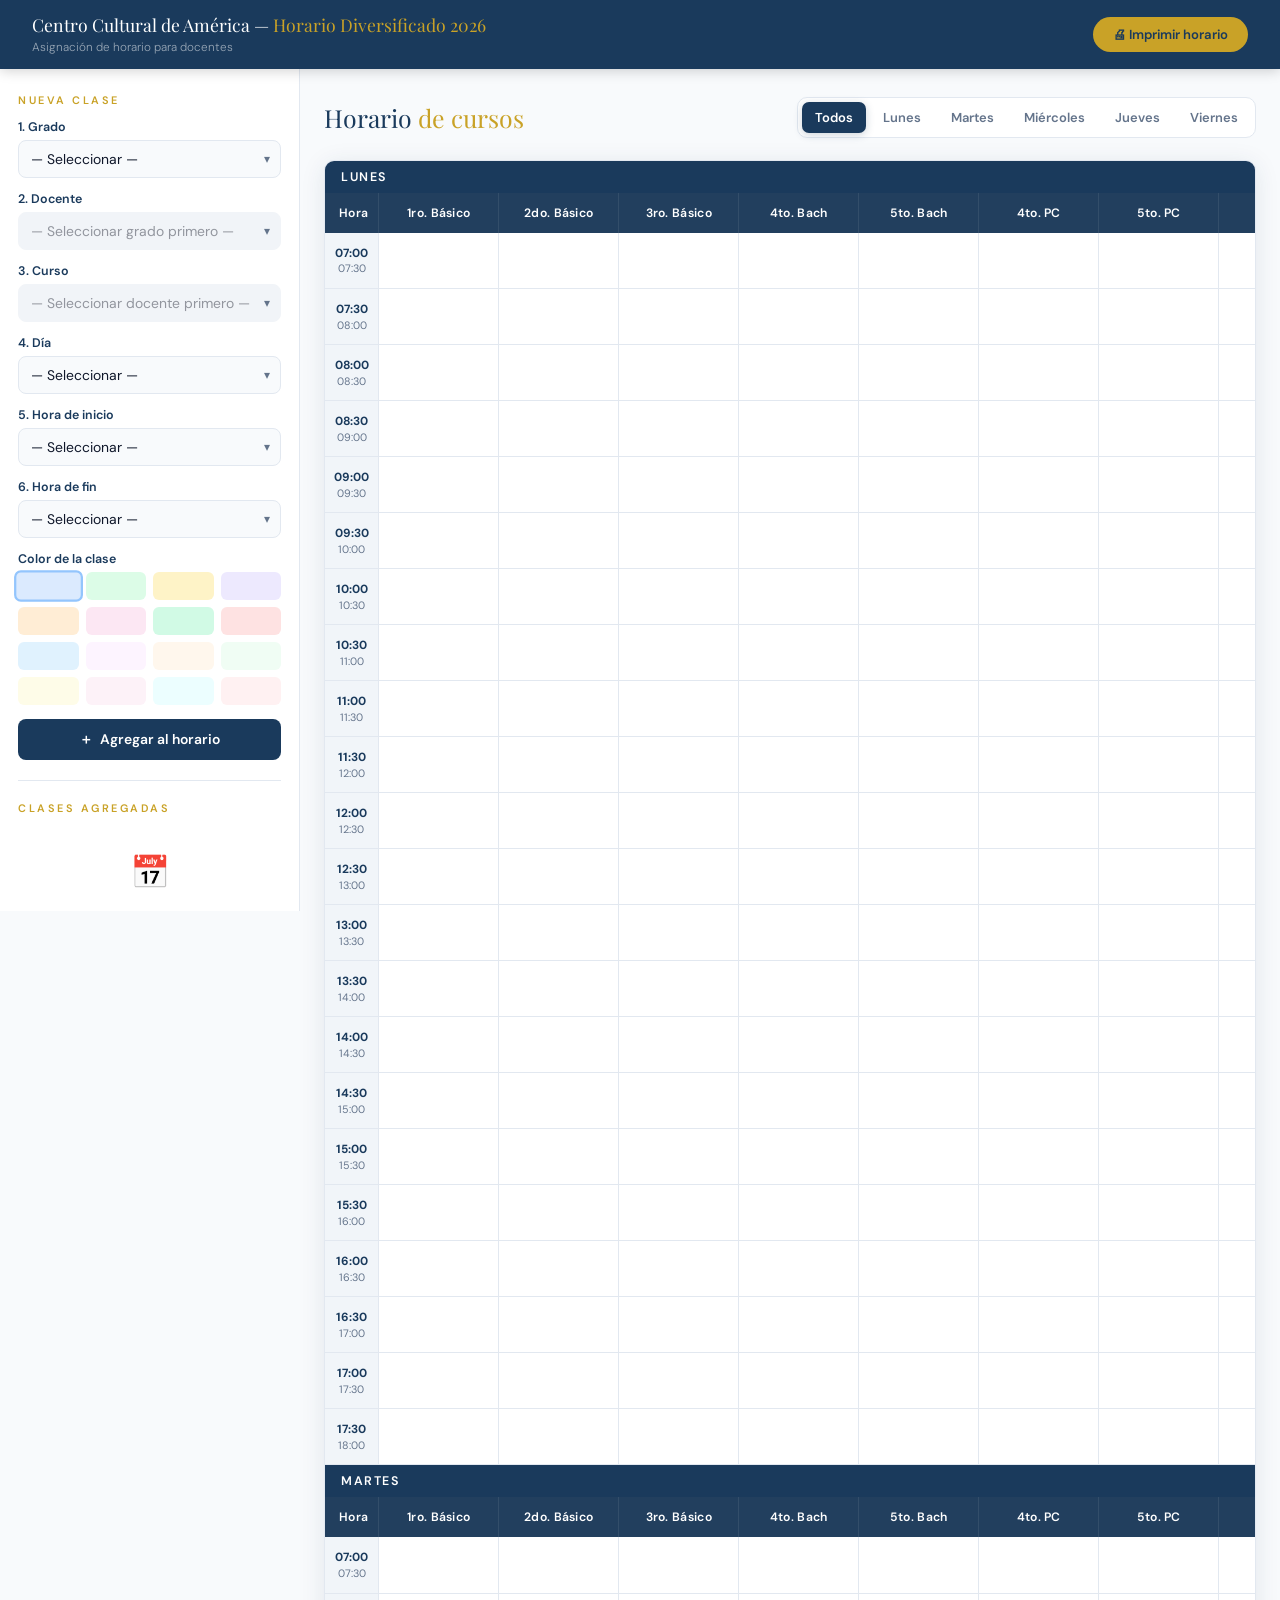
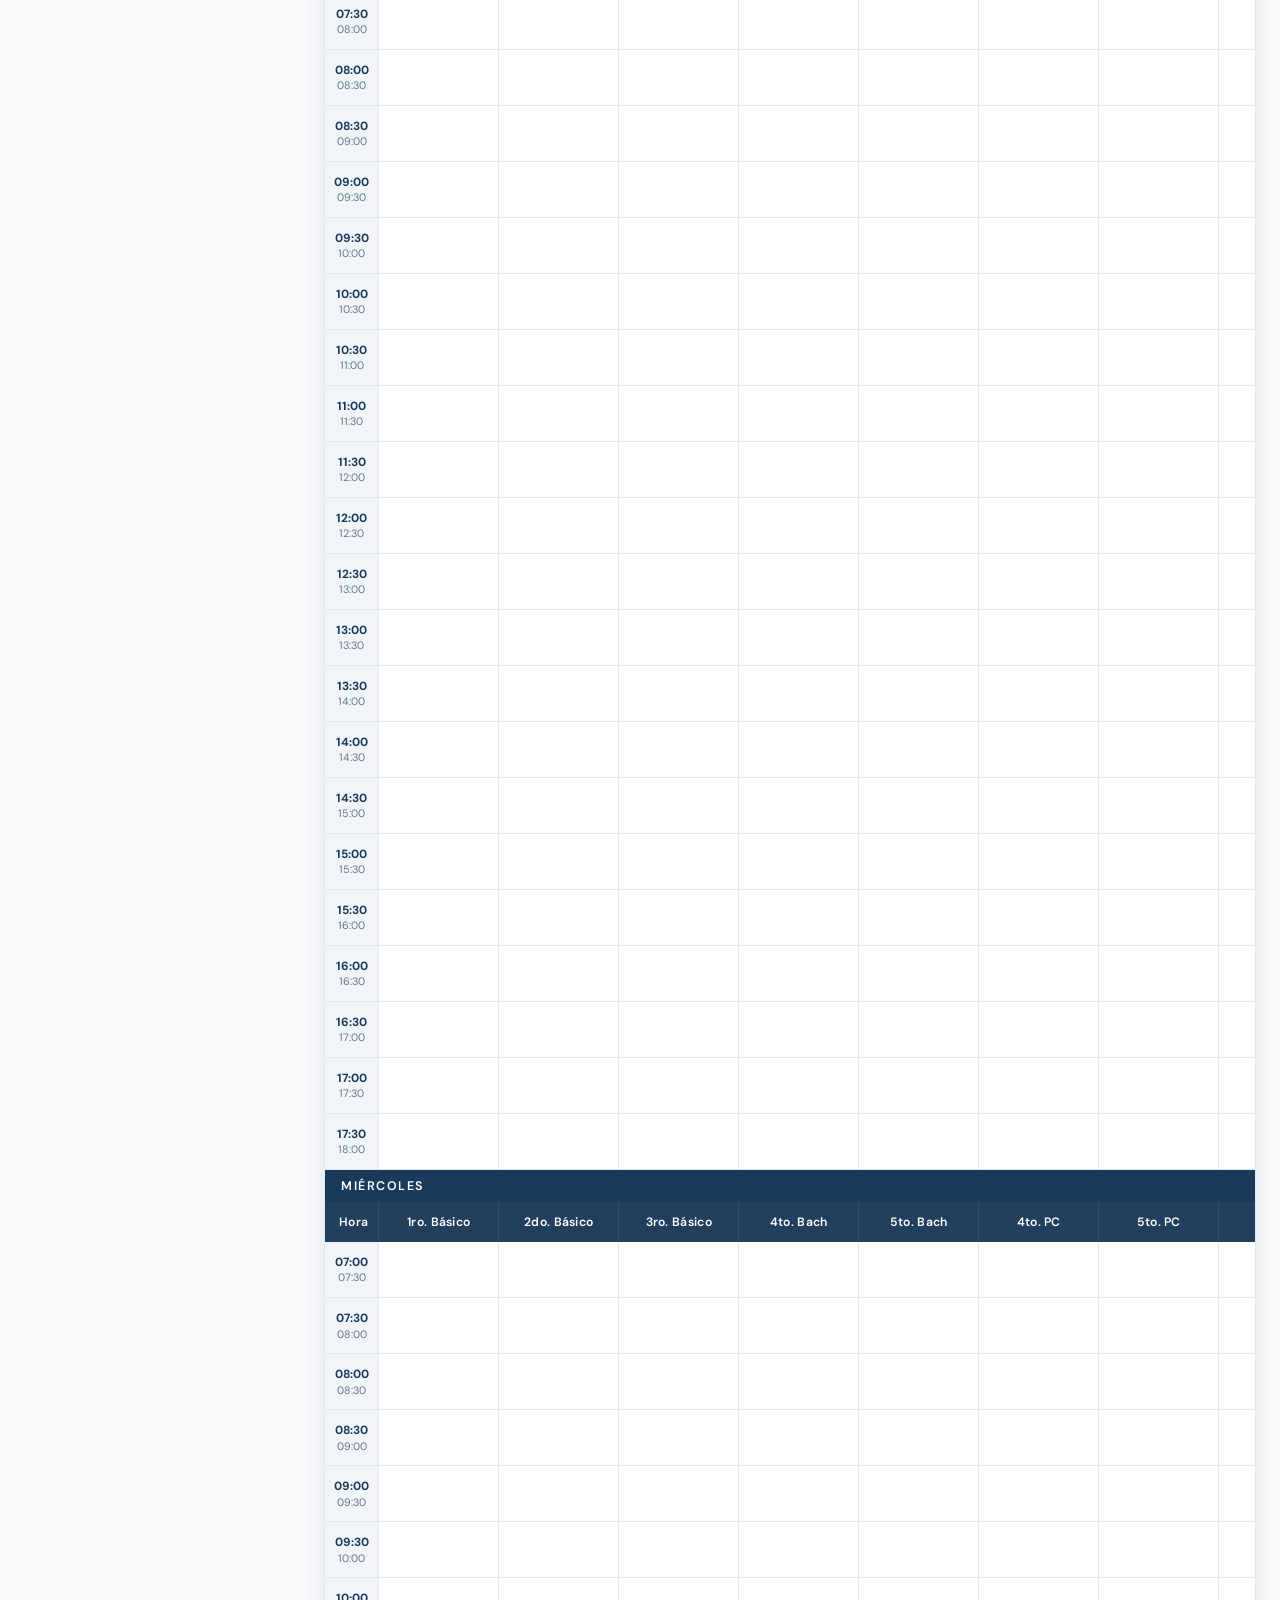
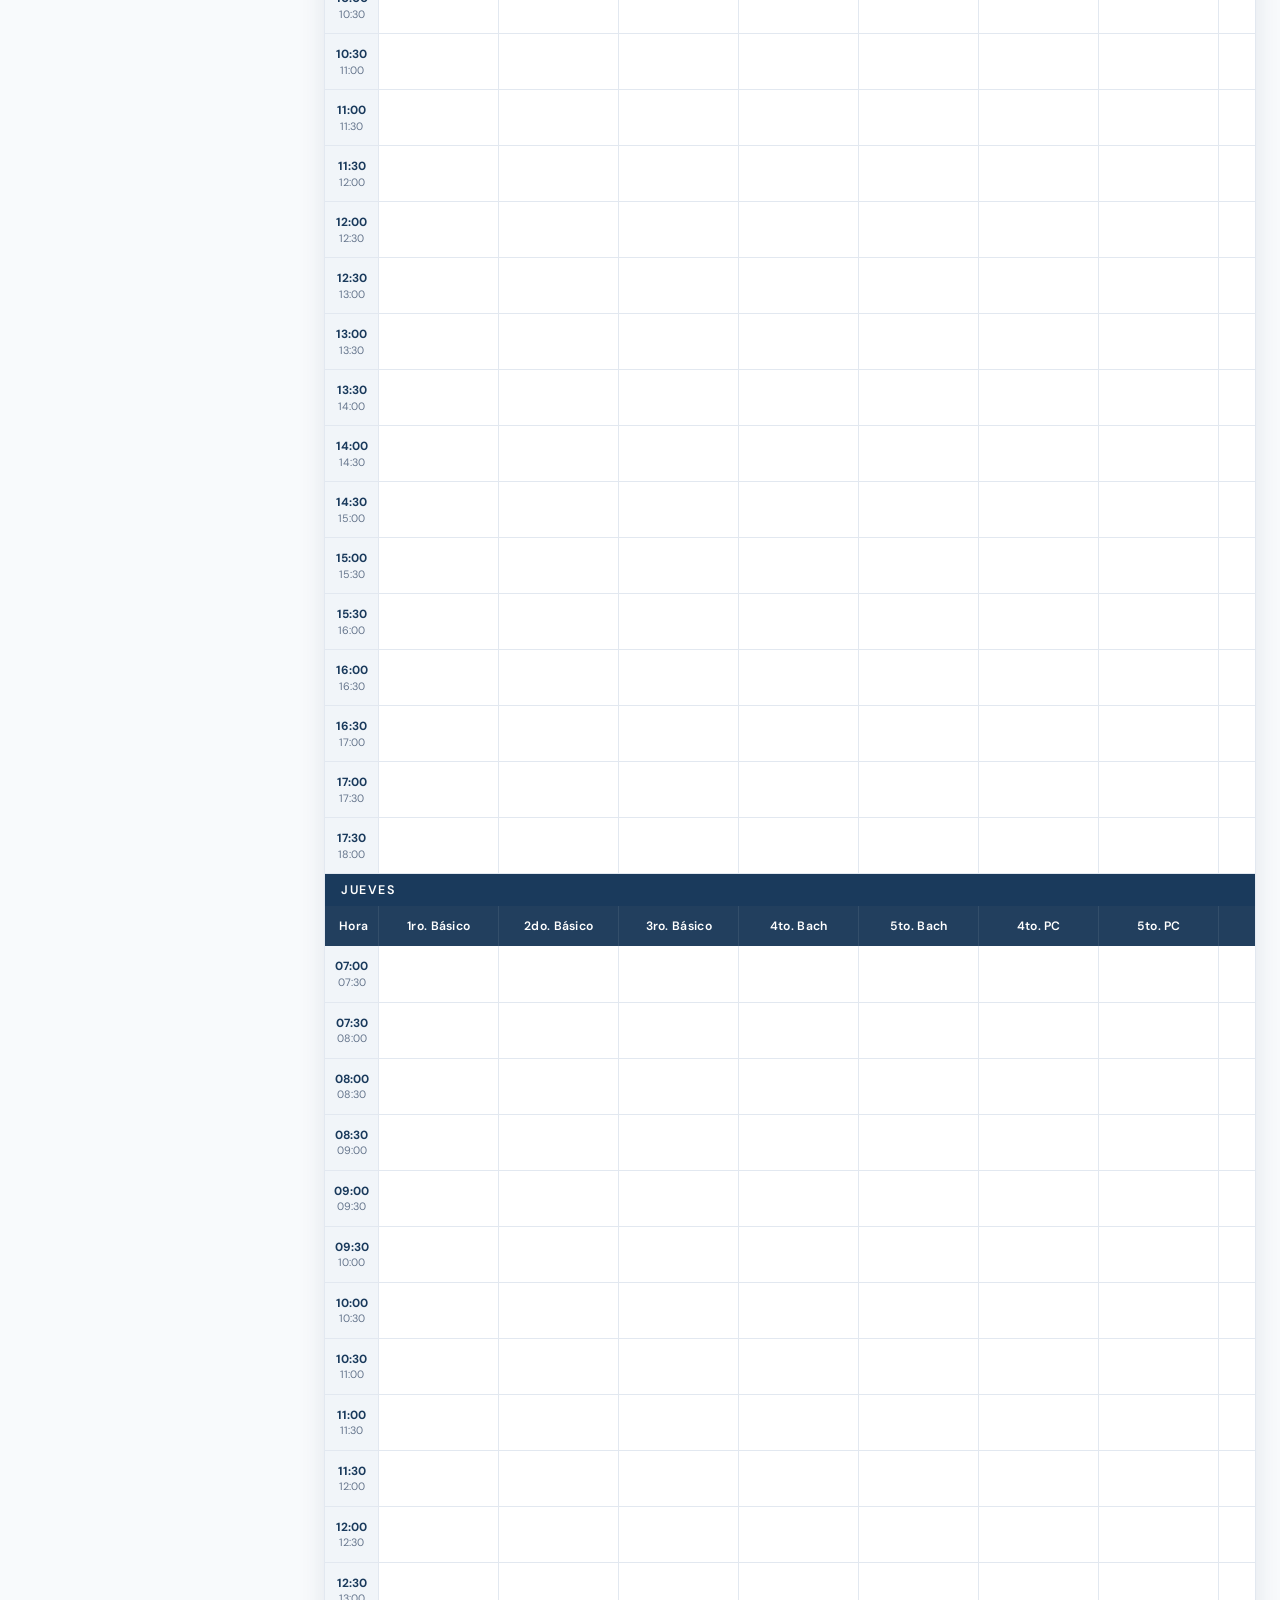
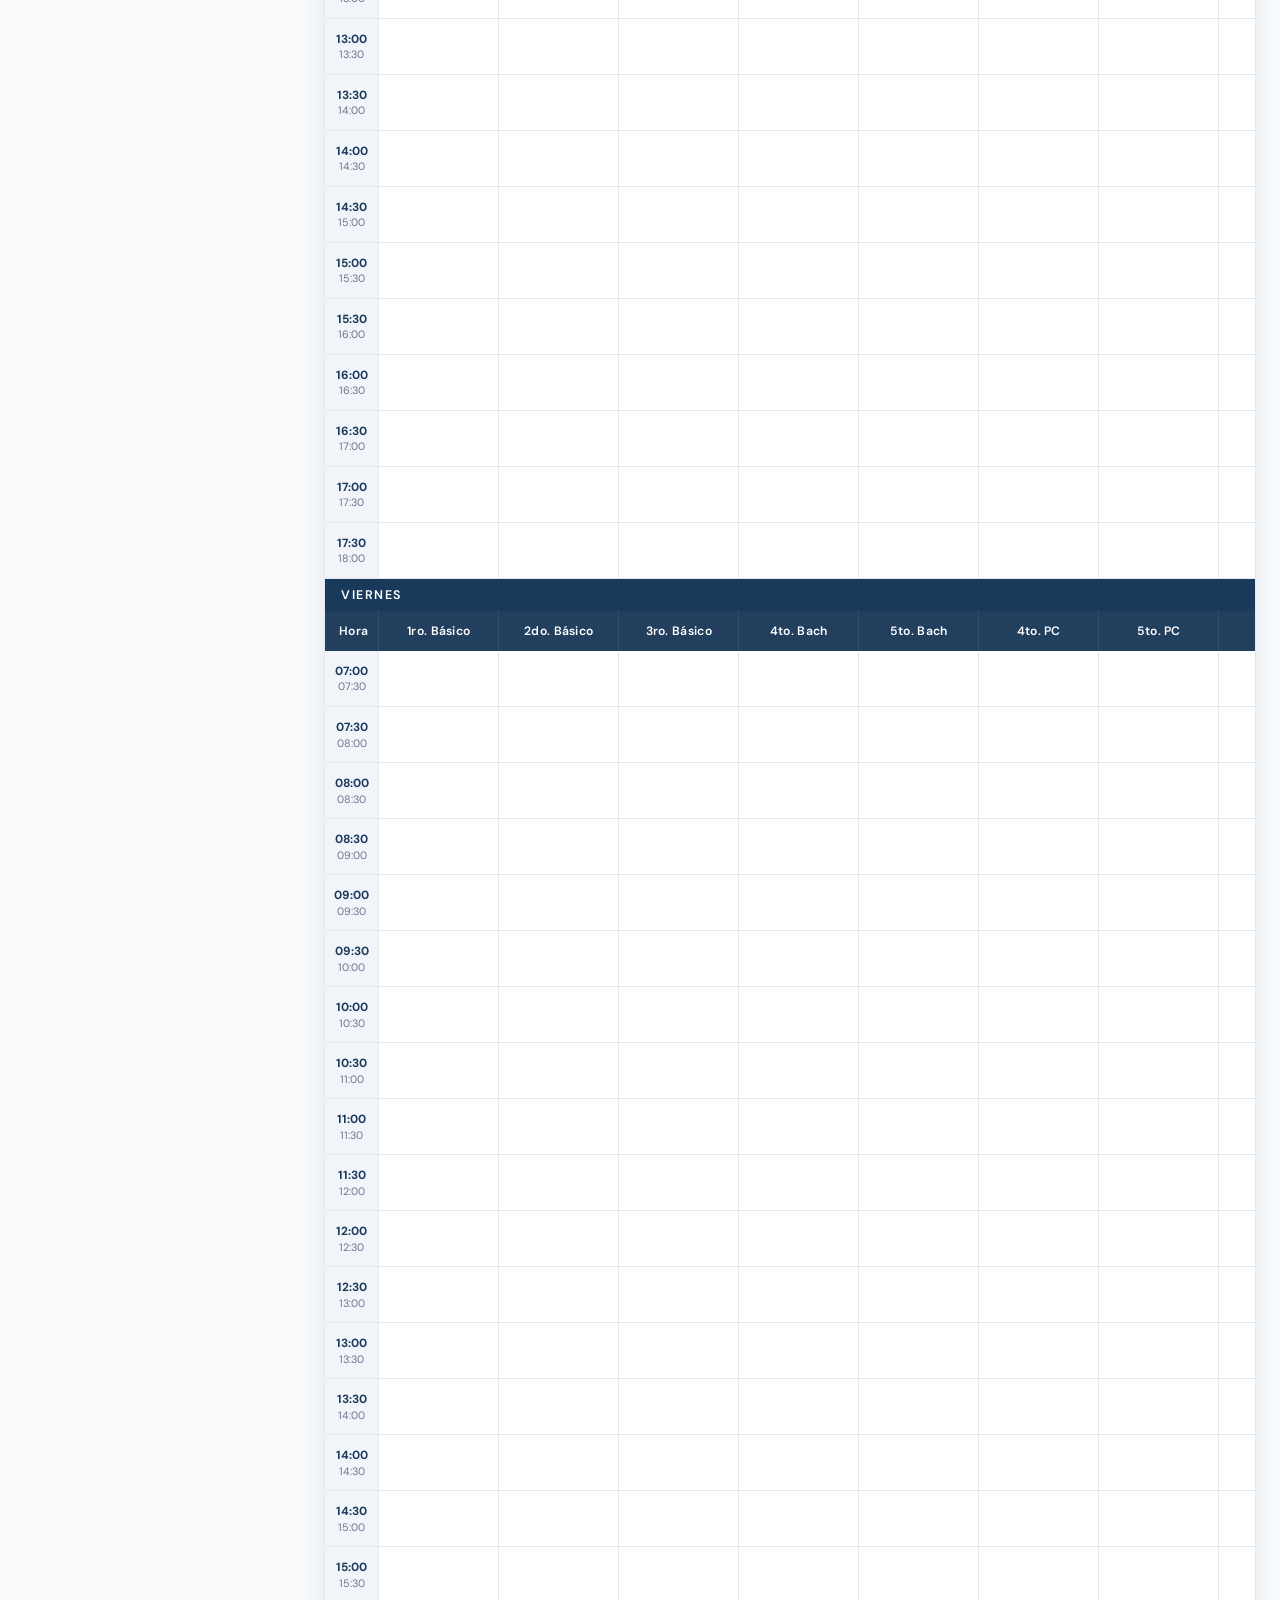
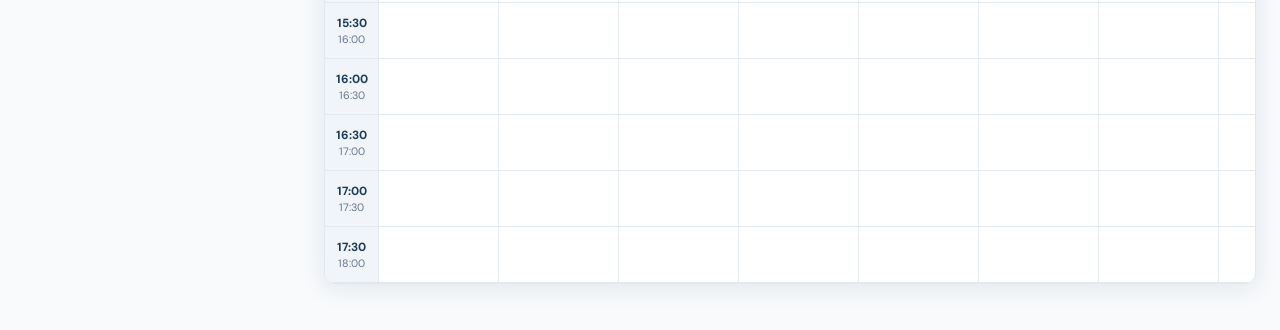
<file: Calendario/horario.html>
<!DOCTYPE html>
<html lang="es">

<head>
  <meta charset="UTF-8">
  <meta name="viewport" content="width=device-width, initial-scale=1.0">
  <title>Horario Diversificado 2026 — Centro Cultural de América</title>
  <link rel="preconnect" href="https://fonts.googleapis.com">
  <link
    href="https://fonts.googleapis.com/css2?family=Playfair+Display:wght@600;700&family=DM+Sans:wght@300;400;500;600&display=swap"
    rel="stylesheet">
  <link rel="stylesheet" href="../estilos/horario.css">
  <link rel="icon" href="../Imagenes/imagen_circular_recortada.png" type="image/x-icon">

</head>

<body>

  <!-- ── TOP BAR ── -->
  <header class="topbar">
    <div>
      <div class="topbar-title">
        Centro Cultural de América — <span>Horario Diversificado 2026</span>
      </div>
      <div class="topbar-sub">Asignación de horario para docentes</div>
    </div>
    <button class="export-btn" onclick="window.print()">🖨 Imprimir horario</button>
  </header>

  <div class="layout">

    <!-- SIDEBAR -->
    <aside class="sidebar">

      <div class="sidebar-section">
        <div class="sidebar-label">Nueva clase</div>

        <!-- 1. Grado -->
        <div class="form-group">
          <label for="inp-grado">1. Grado</label>
          <div class="select-wrap">
            <select id="inp-grado">
              <option value="">— Seleccionar —</option>
              <option value="PRIMERO BÁSICO">1ro. Básico</option>
              <option value="SEGUNDO BÁSICO">2do. Básico</option>
              <option value="TERCERO BÁSICO">3ro. Básico</option>
              <option value="CUARTO BACH">4to. Bachillerato</option>
              <option value="QUINTO BACH">5to. Bachillerato</option>
              <option value="CUARTO PC">4to. Perito Contador</option>
              <option value="QUINTO PC">5to. Perito Contador</option>
              <option value="SEXTO PC">6to. Perito Contador</option>
            </select>
          </div>
        </div>

        <!-- 2. Docente (se llena según grado) -->
        <div class="form-group">
          <label for="inp-docente">2. Docente</label>
          <div class="select-wrap">
            <select id="inp-docente" disabled>
              <option value="">— Seleccionar grado primero —</option>
            </select>
          </div>
        </div>

        <!-- 3. Curso (se llena según grado + docente) -->
        <div class="form-group">
          <label for="inp-curso">3. Curso</label>
          <div class="select-wrap">
            <select id="inp-curso" disabled>
              <option value="">— Seleccionar docente primero —</option>
            </select>
          </div>
        </div>

        <!-- 4. Día -->
        <div class="form-group">
          <label for="inp-dia">4. Día</label>
          <div class="select-wrap">
            <select id="inp-dia">
              <option value="">— Seleccionar —</option>
              <option value="L">Lunes</option>
              <option value="M">Martes</option>
              <option value="X">Miércoles</option>
              <option value="J">Jueves</option>
              <option value="V">Viernes</option>
            </select>
          </div>
        </div>

        <!-- 5. Hora inicio -->
        <div class="form-group">
          <label for="inp-inicio">5. Hora de inicio</label>
          <div class="select-wrap">
            <select id="inp-inicio">
              <option value="">— Seleccionar —</option>
            </select>
          </div>
        </div>

        <!-- 6. Hora fin -->
        <div class="form-group">
          <label for="inp-fin">6. Hora de fin</label>
          <div class="select-wrap">
            <select id="inp-fin">
              <option value="">— Seleccionar —</option>
            </select>
          </div>
        </div>

        <div class="form-group">
          <label>Color de la clase</label>
          <div class="color-row" id="color-row"></div>
        </div>

        <button class="add-btn" onclick="agregarClase()">
          <span>＋</span> Agregar al horario
        </button>
      </div>

      <div class="divider"></div>

      <div class="sidebar-section">
        <div class="sidebar-label">Clases agregadas</div>
        <div class="clases-lista" id="clases-lista">
          <div class="empty-state">
            <div class="icon">📅</div>
            Aún no hay clases.<br>Agrega tu primera clase arriba.
          </div>
        </div>
      </div>

    </aside>

    <!-- ── MAIN ── -->
    <main class="main">
      <div class="main-header">
        <div class="main-title">Horario <span> de cursos</span></div>
        <div class="day-tabs" id="day-tabs">
          <button class="day-tab active" data-day="ALL">Todos</button>
          <button class="day-tab" data-day="L">Lunes</button>
          <button class="day-tab" data-day="M">Martes</button>
          <button class="day-tab" data-day="X">Miércoles</button>
          <button class="day-tab" data-day="J">Jueves</button>
          <button class="day-tab" data-day="V">Viernes</button>
        </div>
      </div>

      <div class="table-wrap" id="table-wrap"></div>

      <div class="stats-bar" id="stats-bar"></div>
    </main>

  </div>

  <!-- Toast -->
  <div class="toast" id="toast"></div>

  <!-- Modal confirmar eliminación -->
  <div class="modal-bg" id="modal-bg">
    <div class="modal">
      <h3>¿Eliminar esta clase?</h3>
      <p id="modal-desc"></p>
      <div class="modal-actions">
        <button class="modal-cancel" onclick="closeModal()">Cancelar</button>
        <button class="modal-confirm" id="modal-confirm">Sí, eliminar</button>
      </div>
    </div>
  </div>

  <script src="../funtions/horario.js"></script>
</body>

</html>
</file>
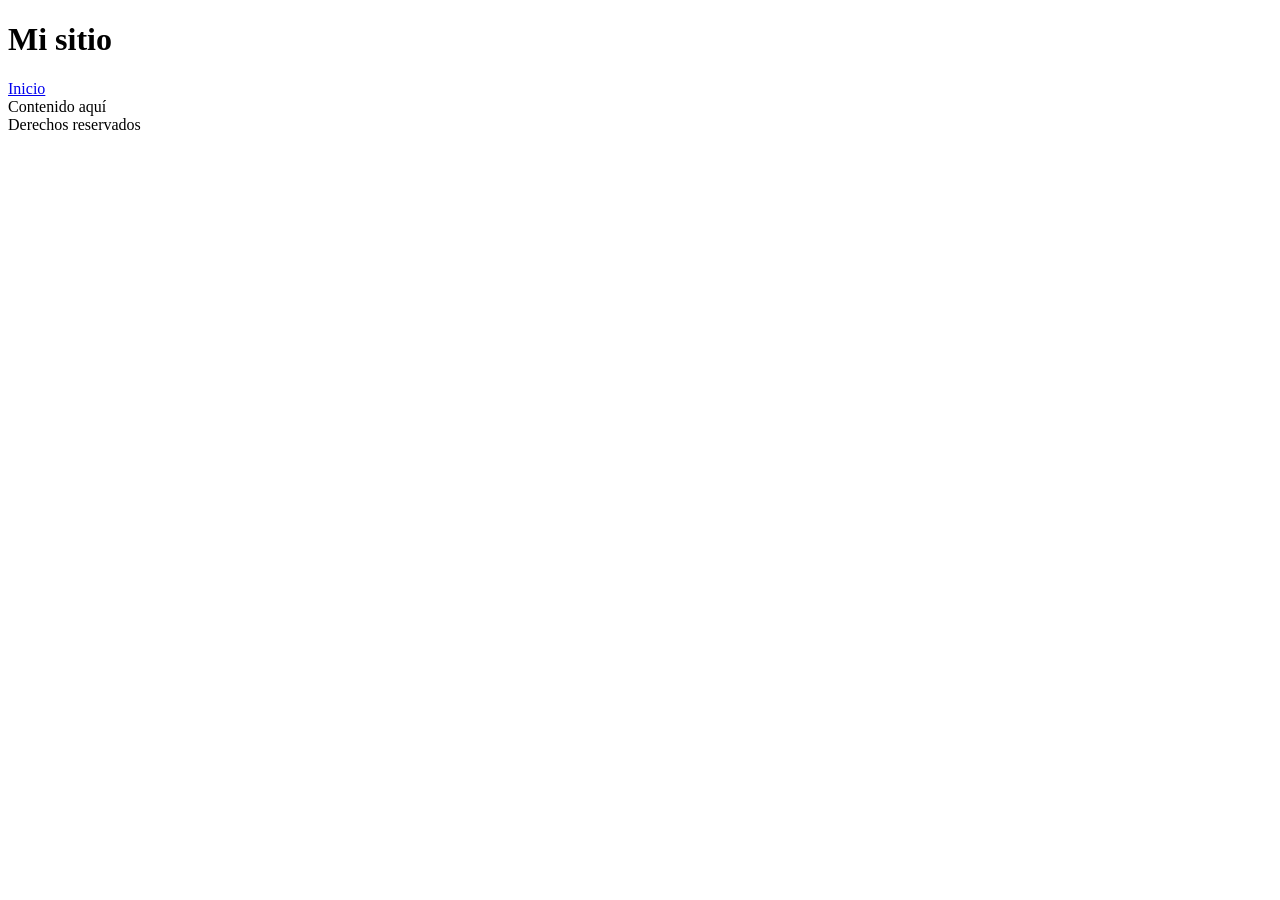
<file: Otros/Ob-atom.html>
<!DOCTYPE html>
<html lang="en">
  <atom-plugin-web id="ZlVz5ofjlH0MqKHqyboI" company="TElbty6tpMg9a7G4J9eE"></atom-plugin-web>
<script src="https://atom-plugin-io.web.app/atom-plugin-web.js"></script>

<script>
  document.addEventListener("DOMContentLoaded", () => {
    const plugin = document.getElementById("ZlVz5ofjlH0MqKHqyboI");

    if (!plugin) {
      console.error("❌ Plugin no encontrado");
      return;
    }

    console.log("✅ Plugin encontrado:", plugin);

    // Interceptar TODOS los eventos del plugin
    const originalDispatch = plugin.dispatchEvent.bind(plugin);
    plugin.dispatchEvent = function(event) {
      console.log("📡 Evento detectado:", event.type, event.detail);
      return originalDispatch(event);
    };

    // También escuchar desde window por si los eventos suben al DOM
    window.addEventListener("message", (e) => {
      console.log("📨 Mensaje en window:", e.data);
    });
  });
</script>
<head>
    <meta charset="UTF-8">
    <meta name="viewport" content="width=device-width, initial-scale=1.0">
    <title>Patitos club</title>
</head>
  
<body>
<header>
  <h1>Mi sitio</h1>
</header>
<nav>
  <a href="#">Inicio</a>
</nav>
<main>
  <section>
    <article>Contenido aquí</article>
  </section>
</main>
<footer>Derechos reservados</footer>
</body>
</html>
</file>
<file: estilos/horario.css>
/* ============================================================
   Horario Diversificado 2026 — Centro Cultural de América
   horario.css
   ============================================================ */

/* ── Variables ── */
:root {
  --azul:      #1a3a5c;
  --azul-med:  #2a5f9e;
  --azul-claro:#dbeafe;
  --dorado:    #c9a227;
  --rojo:      #dc2626;
  --rojo-bg:   #fee2e2;
  --verde:     #16a34a;
  --gris:      #64748b;
  --gris-bg:   #f1f5f9;
  --bg:        #f8fafc;
  --card:      #ffffff;
  --border:    #e2e8f0;
  --text:      #0f172a;
  --text-sub:  #64748b;
  --shadow:    0 4px 24px rgba(26,58,92,0.10);
  --shadow-lg: 0 8px 40px rgba(26,58,92,0.16);
  --r:         10px;
  --tr:        all 0.22s ease;
}

/* ── Reset ── */
*, *::before, *::after { box-sizing: border-box; margin: 0; padding: 0; }
html  { scroll-behavior: smooth; }
body  {
  font-family: 'DM Sans', sans-serif;
  background: var(--bg);
  color: var(--text);
  min-height: 100vh;
  overflow-x: hidden;
}

/* ──────────────────────────────────────────
   TOP BAR
────────────────────────────────────────── */
.topbar {
  background: var(--azul);
  padding: 14px 32px;
  display: flex;
  align-items: center;
  justify-content: space-between;
  gap: 16px;
  position: sticky;
  top: 0;
  z-index: 200;
  box-shadow: 0 2px 12px rgba(0,0,0,0.18);
}

.topbar-title {
  font-family: 'Playfair Display', serif;
  color: #fff;
  font-size: 1.1rem;
  line-height: 1.3;
}

.topbar-title span { color: var(--dorado); }

.topbar-sub {
  font-size: 0.73rem;
  color: rgba(255,255,255,0.55);
  font-weight: 300;
  margin-top: 2px;
}

.export-btn {
  background: var(--dorado);
  color: var(--azul);
  border: none;
  padding: 9px 20px;
  border-radius: 50px;
  font-weight: 600;
  font-size: 0.82rem;
  cursor: pointer;
  font-family: 'DM Sans', sans-serif;
  transition: var(--tr);
  white-space: nowrap;
}

.export-btn:hover {
  background: #e0b52e;
  transform: translateY(-1px);
}

/* ──────────────────────────────────────────
   LAYOUT
────────────────────────────────────────── */
.layout {
  display: flex;
  min-height: calc(100vh - 58px);
}

/* ──────────────────────────────────────────
   SIDEBAR
────────────────────────────────────────── */
.sidebar {
  width: 300px;
  flex-shrink: 0;
  background: var(--card);
  border-right: 1px solid var(--border);
  padding: 24px 18px;
  overflow-y: auto;
  max-height: calc(100vh - 58px);
  position: sticky;
  top: 58px;
}

.sidebar-section { margin-bottom: 20px; }

.sidebar-label {
  font-size: 0.68rem;
  font-weight: 600;
  letter-spacing: 2.5px;
  text-transform: uppercase;
  color: var(--dorado);
  margin-bottom: 12px;
}

/* ── Formulario ── */
.form-group { margin-bottom: 13px; }

.form-group label {
  display: block;
  font-size: 0.78rem;
  font-weight: 600;
  color: var(--azul);
  margin-bottom: 5px;
}

.form-group input,
.form-group select {
  width: 100%;
  padding: 9px 12px;
  border: 1.5px solid var(--border);
  border-radius: 8px;
  font-size: 0.87rem;
  font-family: 'DM Sans', sans-serif;
  color: var(--text);
  background: var(--bg);
  outline: none;
  transition: var(--tr);
  appearance: none;
}

.form-group input:focus,
.form-group select:focus {
  border-color: var(--azul-med);
  box-shadow: 0 0 0 3px rgba(42,95,158,0.12);
}

.select-wrap { position: relative; }

.select-wrap::after {
  content: '▾';
  position: absolute;
  right: 11px;
  top: 50%;
  transform: translateY(-50%);
  color: var(--gris);
  pointer-events: none;
  font-size: 0.78rem;
}

/* ── Chips de color ── */
.color-row {
  display: grid;
  grid-template-columns: repeat(4, 1fr);
  gap: 7px;
  margin-bottom: 14px;
}

.color-chip {
  height: 28px;
  border-radius: 6px;
  cursor: pointer;
  border: 2.5px solid transparent;
  transition: var(--tr);
}

.color-chip:hover  { transform: scale(1.13); }
.color-chip.active { border-color: var(--text); transform: scale(1.13); }

/* ── Botón agregar ── */
.add-btn {
  width: 100%;
  padding: 11px;
  background: var(--azul);
  color: #fff;
  border: none;
  border-radius: 8px;
  font-weight: 600;
  font-size: 0.87rem;
  cursor: pointer;
  font-family: 'DM Sans', sans-serif;
  transition: var(--tr);
  display: flex;
  align-items: center;
  justify-content: center;
  gap: 7px;
}

.add-btn:hover {
  background: var(--azul-med);
  transform: translateY(-1px);
}

.divider {
  height: 1px;
  background: var(--border);
  margin: 20px 0;
}

/* ── Lista clases sidebar ── */
.clases-lista {
  display: flex;
  flex-direction: column;
  gap: 8px;
}

.clase-item {
  background: var(--gris-bg);
  border-radius: 8px;
  padding: 10px 12px;
  display: flex;
  align-items: flex-start;
  gap: 10px;
  border-left: 4px solid transparent;
  animation: slideIn 0.3s ease both;
}

@keyframes slideIn {
  from { opacity: 0; transform: translateX(-12px); }
  to   { opacity: 1; transform: none; }
}

.clase-dot {
  width: 10px;
  height: 10px;
  border-radius: 50%;
  flex-shrink: 0;
  margin-top: 4px;
}

.clase-info { flex: 1; min-width: 0; }

.clase-nombre {
  font-size: 0.82rem;
  font-weight: 600;
  color: var(--text);
  white-space: nowrap;
  overflow: hidden;
  text-overflow: ellipsis;
}

.clase-meta {
  font-size: 0.72rem;
  color: var(--text-sub);
  margin-top: 2px;
}

.clase-docente {
  font-size: 0.68rem;
  color: var(--azul-med);
  margin-top: 2px;
  font-style: italic;
  white-space: nowrap;
  overflow: hidden;
  text-overflow: ellipsis;
}

.form-group select:disabled {
  opacity: 0.45;
  cursor: not-allowed;
  background: var(--border);
}

.clase-del {
  background: none;
  border: none;
  cursor: pointer;
  color: var(--gris);
  font-size: 0.95rem;
  padding: 2px 5px;
  border-radius: 4px;
  transition: var(--tr);
  flex-shrink: 0;
  line-height: 1;
}

.clase-del:hover {
  color: var(--rojo);
  background: var(--rojo-bg);
}

.empty-state {
  text-align: center;
  padding: 20px 0;
  color: var(--text-sub);
  font-size: 0.82rem;
  line-height: 1.6;
}

.empty-state .icon {
  font-size: 2rem;
  display: block;
  margin-bottom: 8px;
}

/* ──────────────────────────────────────────
   MAIN
────────────────────────────────────────── */
.main {
  flex: 1;
  padding: 28px 24px;
  overflow-x: auto;
}

.main-header {
  display: flex;
  align-items: center;
  justify-content: space-between;
  margin-bottom: 22px;
  flex-wrap: wrap;
  gap: 12px;
}

.main-title {
  font-family: 'Playfair Display', serif;
  font-size: 1.55rem;
  color: var(--azul);
}

.main-title span { color: var(--dorado); }

/* ── Tabs de días ── */
.day-tabs {
  display: flex;
  gap: 4px;
  background: var(--card);
  border: 1px solid var(--border);
  border-radius: 10px;
  padding: 4px;
}

.day-tab {
  padding: 7px 13px;
  border-radius: 7px;
  border: none;
  background: none;
  font-size: 0.81rem;
  font-weight: 600;
  color: var(--gris);
  cursor: pointer;
  transition: var(--tr);
  font-family: 'DM Sans', sans-serif;
}

.day-tab.active {
  background: var(--azul);
  color: #fff;
  box-shadow: 0 2px 8px rgba(26,58,92,0.22);
}

.day-tab:hover:not(.active) {
  background: var(--gris-bg);
  color: var(--text);
}

/* ──────────────────────────────────────────
   TABLA
────────────────────────────────────────── */
.table-wrap {
  background: var(--card);
  border-radius: var(--r);
  box-shadow: var(--shadow);
  overflow: hidden;
  border: 1px solid var(--border);
  min-width: 800px;
}

table {
  width: 100%;
  border-collapse: collapse;
  font-size: 0.82rem;
}

.day-header {
  background: var(--azul);
  color: #fff;
  padding: 8px 16px;
  font-size: 0.78rem;
  font-weight: 600;
  letter-spacing: 1.5px;
  text-transform: uppercase;
}

thead th {
  background: #223f5e;
  color: #fff;
  font-weight: 600;
  padding: 12px 10px;
  text-align: center;
  font-size: 0.76rem;
  letter-spacing: 0.3px;
  border-right: 1px solid rgba(255,255,255,0.08);
  white-space: nowrap;
}

thead th:first-child {
  text-align: left;
  padding-left: 14px;
  width: 110px;
}

.hora-cell {
  background: var(--gris-bg);
  color: var(--azul);
  font-weight: 700;
  text-align: center;
  padding: 10px 8px;
  font-size: 0.74rem;
  border-right: 1px solid var(--border);
  border-bottom: 1px solid var(--border);
  white-space: nowrap;
  vertical-align: middle;
  line-height: 1.4;
}

.hora-range {
  display: block;
  color: var(--text-sub);
  font-size: 0.67rem;
  font-weight: 400;
}

td.class-cell {
  padding: 4px;
  border-right: 1px solid var(--border);
  border-bottom: 1px solid var(--border);
  vertical-align: top;
  min-width: 120px;
  height: 56px;
  cursor: pointer;
  transition: background 0.15s;
}

td.class-cell:hover     { background: rgba(42,95,158,0.04); }
td.class-cell.drop-over { background: var(--azul-claro) !important; }

.class-block {
  border-radius: 6px;
  padding: 5px 7px;
  height: 100%;
  display: flex;
  flex-direction: column;
  justify-content: center;
  cursor: grab;
  position: relative;
  transition: var(--tr);
  user-select: none;
}

.class-block:active          { cursor: grabbing; opacity: 0.8; }
.class-block:hover .block-del { opacity: 1; }

.block-name {
  font-size: 0.71rem;
  font-weight: 600;
  line-height: 1.35;
  overflow: hidden;
  display: -webkit-box;
  --webkit-line-break: 2;
  --webkit-box-orient: vertical;
}

.block-grado {
  font-size: 0.62rem;
  opacity: 0.72;
  margin-top: 2px;
}

.block-del {
  position: absolute;
  top: 3px;
  right: 3px;
  background: rgba(0,0,0,0.15);
  border: none;
  border-radius: 4px;
  width: 16px;
  height: 16px;
  display: flex;
  align-items: center;
  justify-content: center;
  cursor: pointer;
  font-size: 0.58rem;
  color: #fff;
  opacity: 0;
  transition: var(--tr);
  line-height: 1;
}

.block-del:hover { background: rgba(220,38,38,0.72); }

/* ── Stats bar ── */
.stats-bar {
  display: flex;
  gap: 10px;
  margin-top: 18px;
  flex-wrap: wrap;
}

.stat-pill {
  background: var(--card);
  border: 1px solid var(--border);
  border-radius: 50px;
  padding: 5px 14px;
  font-size: 0.77rem;
  color: var(--text-sub);
  display: flex;
  align-items: center;
  gap: 6px;
}

.stat-pill strong { color: var(--text); }

/* ──────────────────────────────────────────
   TOAST
────────────────────────────────────────── */
.toast {
  position: fixed;
  bottom: 26px;
  right: 26px;
  background: var(--azul);
  color: #fff;
  padding: 11px 20px;
  border-radius: 10px;
  font-size: 0.84rem;
  font-weight: 500;
  box-shadow: var(--shadow-lg);
  z-index: 999;
  transform: translateY(80px);
  opacity: 0;
  transition: all 0.3s cubic-bezier(.34,1.56,.64,1);
}

.toast.show    { transform: translateY(0); opacity: 1; }
.toast.success { background: var(--verde); }
.toast.error   { background: var(--rojo); }

/* ──────────────────────────────────────────
   MODAL
────────────────────────────────────────── */
.modal-bg {
  display: none;
  position: fixed;
  inset: 0;
  background: rgba(15,23,42,0.45);
  z-index: 500;
  align-items: center;
  justify-content: center;
  backdrop-filter: blur(3px);
}

.modal-bg.open { display: flex; }

.modal {
  background: var(--card);
  border-radius: 16px;
  padding: 32px;
  max-width: 400px;
  width: 90%;
  box-shadow: var(--shadow-lg);
  animation: modalIn 0.28s cubic-bezier(.34,1.56,.64,1) both;
}

@keyframes modalIn {
  from { opacity: 0; transform: scale(0.86); }
  to   { opacity: 1; transform: scale(1); }
}

.modal h3 {
  font-family: 'Playfair Display', serif;
  color: var(--azul);
  font-size: 1.18rem;
  margin-bottom: 10px;
}

.modal p {
  color: var(--text-sub);
  font-size: 0.87rem;
}

.modal-actions {
  display: flex;
  gap: 10px;
  margin-top: 24px;
}

.modal-actions button {
  flex: 1;
  padding: 10px;
  border-radius: 8px;
  border: none;
  font-size: 0.87rem;
  font-weight: 600;
  cursor: pointer;
  font-family: 'DM Sans', sans-serif;
  transition: var(--tr);
}

.modal-cancel          { background: var(--gris-bg); color: var(--gris); }
.modal-cancel:hover    { background: var(--border); }
.modal-confirm         { background: var(--rojo); color: #fff; }
.modal-confirm:hover   { background: #b91c1c; }

/* ──────────────────────────────────────────
   RESPONSIVE
────────────────────────────────────────── */
@media (max-width: 900px) {
  .layout { flex-direction: column; }
  .sidebar {
    width: 100%;
    max-height: none;
    position: static;
    border-right: none;
    border-bottom: 1px solid var(--border);
  }
  .main { padding: 16px; }
}

@media (max-width: 580px) {
  .topbar       { padding: 12px 16px; }
  .topbar-title { font-size: 0.9rem; }
  .day-tabs     { flex-wrap: wrap; }
}

/* ──────────────────────────────────────────
   PRINT
────────────────────────────────────────── */
@media print {
  .sidebar, .topbar, .day-tabs, .stats-bar,
  .block-del, .add-btn, .export-btn, .modal-bg { display: none !important; }
  .main       { padding: 0; }
  .table-wrap { box-shadow: none; border: 1px solid #ccc; min-width: unset; }
  body        { background: #fff; }
}
</file>
